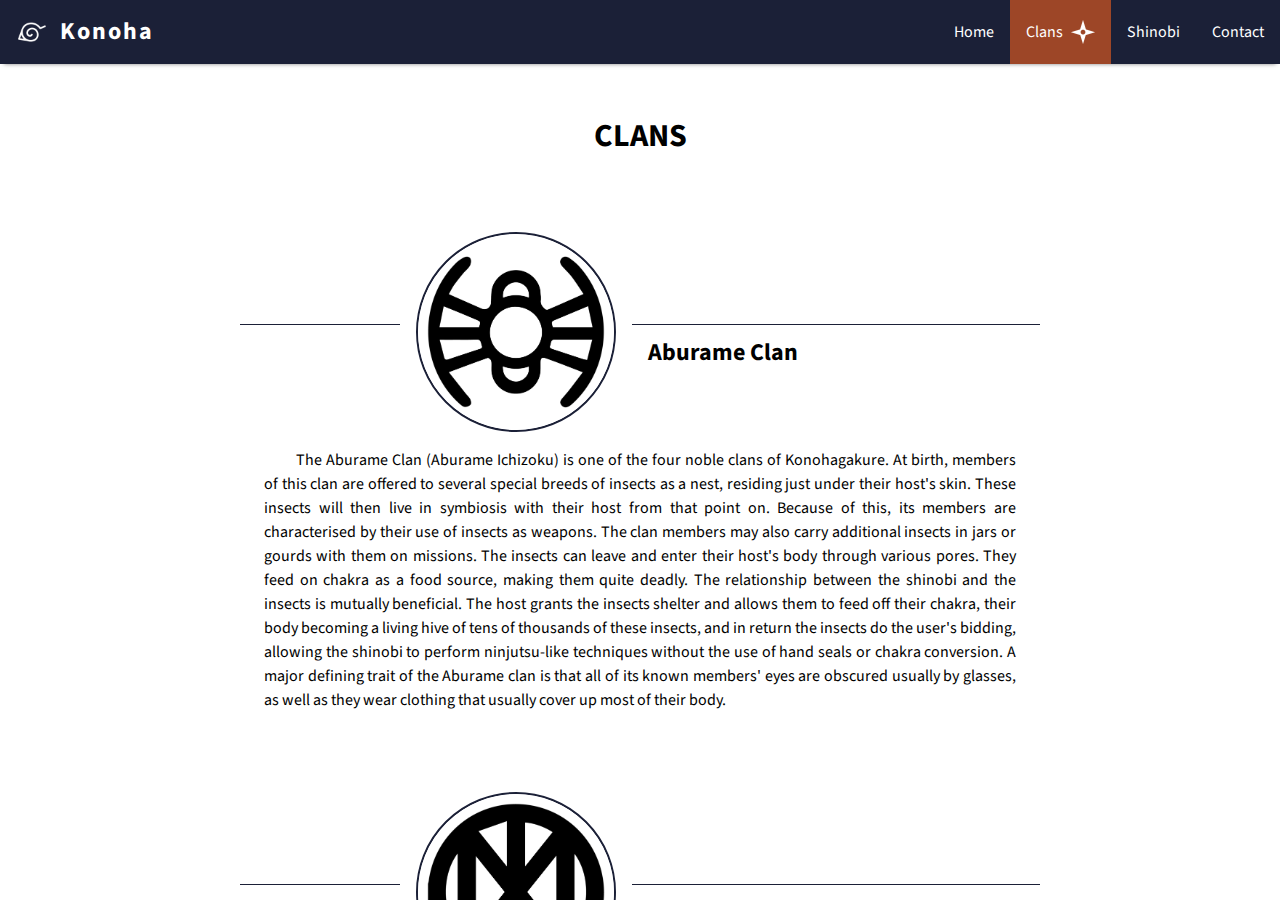
<file: clans.html>
<!DOCTYPE html>
<html lang="en">
<head>
    <meta charset="UTF-8">
    <meta name="viewport" content="width=device-width, initial-scale=1.0">
    <link rel="shortcut icon" type="image/png" href="images/favicon.png" />
    <link rel="stylesheet" type="text/css" href="css/html5reset.css" />
    <link rel="stylesheet" type="text/css" href="css/clans.css" />
    <title>Clans</title>
    <!-- Global site tag (gtag.js) - Google Analytics -->
    <script async src="https://www.googletagmanager.com/gtag/js?id=G-5PWYTKYNT7"></script>
    <script>
        window.dataLayer = window.dataLayer || [];

        function gtag() {
            dataLayer.push(arguments);
        }

        gtag('js', new Date());

        gtag('config', 'G-5PWYTKYNT7');
    </script>
</head>
<body class="theme">
<div class="skip">
    <a href="#main">Skip to Main Content</a>
</div>
<header>
    <div class="header-title">
        <img src="images/ic_konoha_white.png" alt="Konoha logo" id="logo" />
        <h1>Konoha</h1>
    </div>
    <input type="checkbox" name="hamburger-toggle" id="hamburger-toggle" aria-labelledby="menu">
    <label for="hamburger-toggle" class="hamburger-menu" id="menu" aria-label="menu">
        <span></span>
        <span></span>
        <span></span>
    </label>
    <nav>
        <label for="hamburger-toggle" class="modal"></label>
        <ul class="navbar">
            <li><a href="index.html">Home</a></li>
            <li class="active"><a href="clans.html">
                <p>Clans</p>
                <img src="images/ic_shuriken.png" alt="" class="icon" />
            </a></li>
            <li><a href="shinobi.html">Shinobi</a></li>
            <li><a href="contact.html">Contact</a></li>
        </ul>
    </nav>
</header>
<main id="main" tabindex="0">
    <div class="main-content">
        <section id="clans">
            <h2 class="section-heading">Clans</h2>
            <div class="clans">
                <div class="clan">
                    <div class="clan-heading">
                        <div class="clan-area-left"></div>
                        <div class="clan-icon">
                            <img src="images/clan_logo/aburame_symbol.png" alt="Aburame Clan" />
                        </div>
                        <div class="clan-area-right">
                            <h3 class="clan-title" id="aburame">Aburame Clan</h3>
                        </div>
                    </div>
                    <div class="clan-description">
                        <p>
                            The Aburame Clan (Aburame Ichizoku) is one of the four noble clans of Konohagakure.
                            At birth, members of this clan are offered to several special breeds of insects as a nest,
                            residing just under their host's skin.
                            These insects will then live in symbiosis with their host from that point on. Because of
                            this, its members are characterised by their use of insects as weapons.
                            The clan members may also carry additional insects in jars or gourds with them on missions.
                            The insects can leave and enter their host's body through various pores.
                            They feed on chakra as a food source, making them quite deadly.
                            The relationship between the shinobi and the insects is mutually beneficial.
                            The host grants the insects shelter and allows them to feed off their chakra, their body
                            becoming a living hive of tens of thousands of these insects,
                            and in return the insects do the user's bidding, allowing the shinobi to perform
                            ninjutsu-like techniques without the use of hand seals or chakra conversion.
                            A major defining trait of the Aburame clan is that all of its known members' eyes are
                            obscured usually by glasses,
                            as well as they wear clothing that usually cover up most of their body.
                        </p>
                    </div>
                </div>
                <div class="clan">
                    <div class="clan-heading">
                        <div class="clan-area-left"></div>
                        <div class="clan-icon">
                            <img src="images/clan_logo/akimichi_symbol.png" alt="Akimichi Clan" />
                        </div>
                        <div class="clan-area-right">
                            <h3 class="clan-title" id="akimichi">Akimichi Clan</h3>
                        </div>
                    </div>
                    <div class="clan-description">
                        <p>
                            The Akimichi Clan (Akimichi Ichizoku) is one of the four noble clans of Konohagakure.
                            Many of their clan's techniques revolve around the manipulation of their bodyweight and size
                            through the use of Yang Release.
                            It has had fifteen family heads, with Chōza Akimichi being the fifteenth. Chōji Akimichi is
                            slated to become the sixteenth head.
                            Members of the clan possess great physical strength and are able to quickly convert calories
                            into chakra, which they then use in their various secret techniques.
                            Most of these techniques rapidly consume the user's chakra during use, and maintaining them
                            during a prolonged battle can be tiring.
                            For this reason the Akimichi have high chakra levels and eat a lot in order to build up or
                            replenish their chakra reserves.
                        </p>
                    </div>
                </div>
                <div class="clan">
                    <div class="clan-heading">
                        <div class="clan-area-left"></div>
                        <div class="clan-icon">
                            <img src="images/clan_logo/hatake_symbol.png" alt="Hatake Clan" />
                        </div>
                        <div class="clan-area-right">
                            <h3 class="clan-title" id="hatake">Hatake Clan</h3>
                        </div>
                    </div>
                    <div class="clan-description">
                        <p>
                            The Hatake Clan (Hatake Ichizoku) is one of the many clans that reside in Konohagakure.
                            Renowned ninja that belong to this clan are: Konoha's White Fang (Konoha no Shiroi Kiba)
                            Sakumo, and his son Copy Ninja Kakashi (Kopī Ninja no Kakashi).
                            The latter would later become the Sixth Hokage following the end of the Fourth Shinobi World
                            War.
                            The clan possess a heirloom called the White Light Chakra Sabre, which produces white chakra
                            when swung.
                        </p>
                    </div>
                </div>
                <div class="clan">
                    <div class="clan-heading">
                        <div class="clan-area-left"></div>
                        <div class="clan-icon">
                            <img src="images/clan_logo/hyuga_symbol.png" alt="Hyuga Clan" />
                        </div>
                        <div class="clan-area-right">
                            <h3 class="clan-title" id="hyuga">Hyuga Clan</h3>
                        </div>
                    </div>
                    <div class="clan-description">
                        <p>
                            The Hyūga Clan (Hyūga Ichizoku) is one of the four noble clans of Konohagakure, as well as
                            the strongest clan in the village.
                            All members born into this clan possess the Byakugan, a kekkei genkai that gives them
                            extended fields of vision and the ability to see through solid objects and
                            even the chakra circulatory system, amongst other things.
                            Members of this clan also possess an innate ability which allows them to expel chakra from
                            any of the tenketsu in their body.
                            The Hyūga clan are descendants from the Ōtsutsuki clan, specifically from Hamura Ōtsutsuki's
                            lineage.
                            As a result, they are also distant cousins of the Uchiha, Senju, Uzumaki, and Kaguya clans.
                            They are considered to be one of, if not currently, the most powerful clan in Konohagakure.
                            Their fame and prowess stretches far and wide, leading others to both praise and covet their
                            abilities.
                        </p>
                    </div>
                </div>
                <div class="clan">
                    <div class="clan-heading">
                        <div class="clan-area-left"></div>
                        <div class="clan-icon">
                            <img src="images/clan_logo/inuzuka_symbol.png" alt="Inuzaka Clan" />
                        </div>
                        <div class="clan-area-right">
                            <h3 class="clan-title" id="inuzaka">Inuzaka Clan</h3>
                        </div>
                    </div>
                    <div class="clan-description">
                        <p>
                            The Inuzuka Clan ( Inuzuka Ichizoku) or Inuzuka Family (Inuzuka-ke) is a family of shinobi
                            in Konohagakure known for their use of ninken as fighting companions
                            and are easily identified by the distinctive red fang markings on their cheeks.
                            The shinobi and canine allies fight using Cooperation Ninjutsu, such as the Fang Passing
                            Fang or Fang Rotating Fang techniques amongst others,
                            that take advantage of their teamwork and their sharp claws and teeth.
                            The clan members are also able to communicate with canines even if the dogs cannot talk.
                            The members of this clan, much like their canine partners, have greatly enhanced senses,
                            especially their sense of smell.
                            By concentrating chakra to their noses, this sense is amplified to an even greater extent
                            allowing the user to be able to detect,
                            track and monitor targets from a fairly long distance away.
                            The clan's fighting style primarily revolves around their enhanced speed, strength and
                            agility granted by
                            the Four Legs Technique and other canine-based attacks, in conjunction with the tactical
                            advantages granted by their heightened senses.
                        </p>
                    </div>
                </div>
                <div class="clan">
                    <div class="clan-heading">
                        <div class="clan-area-left"></div>
                        <div class="clan-icon">
                            <img src="images/clan_logo/nara_symbol.png" alt="Nara Clan" />
                        </div>
                        <div class="clan-area-right">
                            <h3 class="clan-title" id="nara">Nara Clan</h3>
                        </div>
                    </div>
                    <div class="clan-description">
                        <p>
                            The Nara Clan (Nara Ichizoku) or Nara Family (Nara-ke) is one of the many clans of
                            Konohagakure.
                            They are known for tending deer and their ability to manipulate shadows through the use of
                            Yin Release.
                            Two of its members, Shikaku and his son Shikamaru, are well known for their high-level of
                            intelligence, and both have served as advisors to the Hokage.
                            After Shikaku's death, Shikamaru became the head of the clan.
                            The Nara clan has a special relationship with the Akimichi and the Yamanaka clan.
                            For several generations, members of these three families have formed "Ino–Shika–Chō" trios,
                            named after the first part of the names of the members
                            with the Nara members being the "Shika" in the trio.
                        </p>
                    </div>
                </div>
                <div class="clan">
                    <div class="clan-heading">
                        <div class="clan-area-left"></div>
                        <div class="clan-icon">
                            <img src="images/clan_logo/sarutobi_symbol.png" alt="Sarutobi Clan" />
                        </div>
                        <div class="clan-area-right">
                            <h3 class="clan-title" id="sarutobi">Sarutobi Clan</h3>
                        </div>
                    </div>
                    <div class="clan-description">
                        <p>
                            The Sarutobi Clan (Sarutobi Ichizoku) is an influential clan from Konohagakure.
                            It has produced several renowned members who have held positions of high authority,
                            including the Third Hokage; whose son, Asuma,
                            held membership in the Twelve Guardian Ninja, while his other child served directly under
                            the Hokage along with their spouse as Anbu.
                            All known members have also been devout observers of the Will of Fire.
                            After Konohagakure's formation following the Warring States Period, the Sarutobi were
                            amongst the first set of clans to ally themselves with
                            the Senju and Uchiha-founded village, alongside the Shimura clan.
                            The Sarutobi are famous for their high willpower, and exceptional strength.
                            The clan also uses hidden ninjutsu involving the Fire Release nature transformation.
                        </p>
                    </div>
                </div>
                <div class="clan">
                    <div class="clan-heading">
                        <div class="clan-area-left"></div>
                        <div class="clan-icon">
                            <img src="images/clan_logo/senju_symbol.png" alt="Senju Clan" />
                        </div>
                        <div class="clan-area-right">
                            <h3 class="clan-title" id="senju">Senju Clan</h3>
                        </div>
                    </div>
                    <div class="clan-description">
                        <p>
                            The Senju Clan (Senju Ichizoku) was one of the clans responsible for founding the first
                            shinobi village: Konohagakure — the other being their rival Uchiha clan.
                            Although the clan itself no longer appears to exist as a group, the Senju continue to
                            influence Konoha's politics through their philosophy of the Will of Fire and
                            the corresponding interpretation of the role of the Hokage position.
                            As such, three Senju have achieved the position of Hokage.
                            As descendants of Asura Ōtsutsuki, the Senju inherited his powerful life force and chakra,
                            and through Hashirama Senju eventually manifested as Wood Release.
                            Compared to other shinobi clans, the Senju didn't specialise in one area, instead mastering
                            ninjutsu, taijutsu, and genjutsu to give them a wide variety of skills
                            to combat their enemies.
                            Due to this they acquired their name,"Senju" (literally meaning: "a thousand skills", "a
                            thousand hands"), in reference to their being "the clan with a thousand skills"
                            ("sen no te o motsu ichizoku").
                        </p>
                    </div>
                </div>
                <div class="clan">
                    <div class="clan-heading">
                        <div class="clan-area-left"></div>
                        <div class="clan-icon">
                            <img src="images/clan_logo/uchiha_symbol.png" alt="Uchiha Clan" />
                        </div>
                        <div class="clan-area-right">
                            <h3 class="clan-title" id="uchiha">Uchiha Clan</h3>
                        </div>
                    </div>
                    <div class="clan-description">
                        <p>
                            The Uchiha Clan (Uchiha Ichizoku) is one of the four noble clans of Konohagakure, reputed to
                            be the village's strongest because of their Sharingan and natural battle prowess.
                            After helping found Konoha decades ago, the Uchiha grew increasingly isolated from the
                            village's affairs, culminating in most of their deaths during the Uchiha Clan Downfall.
                            Few Uchiha now survive into the present day.
                            The Uchiha are descendants of Indra Ōtsutsuki, the elder son of Hagoromo Ōtsutsuki.
                            Through Indra, the Uchiha inherited Hagoromo's "eyes", granting them powerful spiritual
                            energy and chakra.
                            As part of the so-called "Curse of Hatred" first displayed by Indra, Uchiha are subject to
                            powerful emotions: these emotions typically start as love for a friend or
                            family member that then become overpowering hatred when the object of their love is lost.
                            This loss, whether actually experienced or merely threatened, awakens an Uchiha's Sharingan.
                            It is due to the Sharingan that the
                            Uchiha have received much of their fame and notoriety.
                        </p>
                    </div>
                </div>
                <div class="clan">
                    <div class="clan-heading">
                        <div class="clan-area-left"></div>
                        <div class="clan-icon">
                            <img src="images/clan_logo/uzumaki_symbol.png" alt="Uzumaki Clan" />
                        </div>
                        <div class="clan-area-right">
                            <h3 class="clan-title" id="uzumaki">Uzumaki Clan</h3>
                        </div>
                    </div>
                    <div class="clan-description">
                        <p>
                            The Uzumaki Clan (Uzumaki Ichizoku) is formerly a prominent clan in Uzushiogakure.
                            Since its disbandment, most of its known members reside in Konohagakure.
                            The Uzumaki, being descendants of Asura Ōtsutsuki, also shared distant blood relation with
                            the Senju clan.
                            Through the years, the Uzumaki and Senju kept close ties, with members at times marrying
                            between clans, as with Hashirama Senju and Mito Uzumaki.
                            Following the founding of Konohagakure at the end of the Warring States Period, the Senju
                            chose to symbolise their clans' friendship by adding the
                            Uzumaki's emblem to Konoha's flak jackets.
                            Konoha and the Uzumaki's own Uzushiogakure remained close allies over the following decades,
                            with the Uzumaki providing fūinjutsu (among other things) to
                            Konoha whenever there was a need.
                            In time, the Uzumaki Clan's Mask Storage Temple was even constructed on Konoha's outskirts.
                        </p>
                    </div>
                </div>
                <div class="clan">
                    <div class="clan-heading">
                        <div class="clan-area-left"></div>
                        <div class="clan-icon">
                            <img src="images/clan_logo/yamanaka_symbol.png" alt="Yamanaka Clan" />
                        </div>
                        <div class="clan-area-right">
                            <h3 class="clan-title" id="yamanaka">Yamanaka Clan</h3>
                        </div>
                    </div>
                    <div class="clan-description">
                        <p>
                            The Yamanaka Clan (Yamanaka Ichizoku) is a family of shinobi found in Konohagakure.
                            They specialise in mind related techniques, and they own and run a flower shop in the
                            village.
                            They traditionally lead the Konoha Barrier Team.
                            The members of this clan specialise in mind-related techniques which makes them experts at
                            intelligence gathering, espionage and interrogation amongst other things.
                            They have also displayed sensory abilities and their techniques include transferring their
                            consciousness, reading minds and communicating telepathically.
                            The flower symbol of this clan is the bush clover which symbolises a "positive love".
                            Most members of the Yamanaka clan wear their hair in a long ponytail, which appears to be
                            traditional.
                        </p>
                    </div>
                </div>

            </div>
        </section>
    </div>
    <footer>
        <p>Allied shinobi nations &copy; Sneha Hegde, 2021</p>
    </footer>
</main>
</body>
</html>
</file>
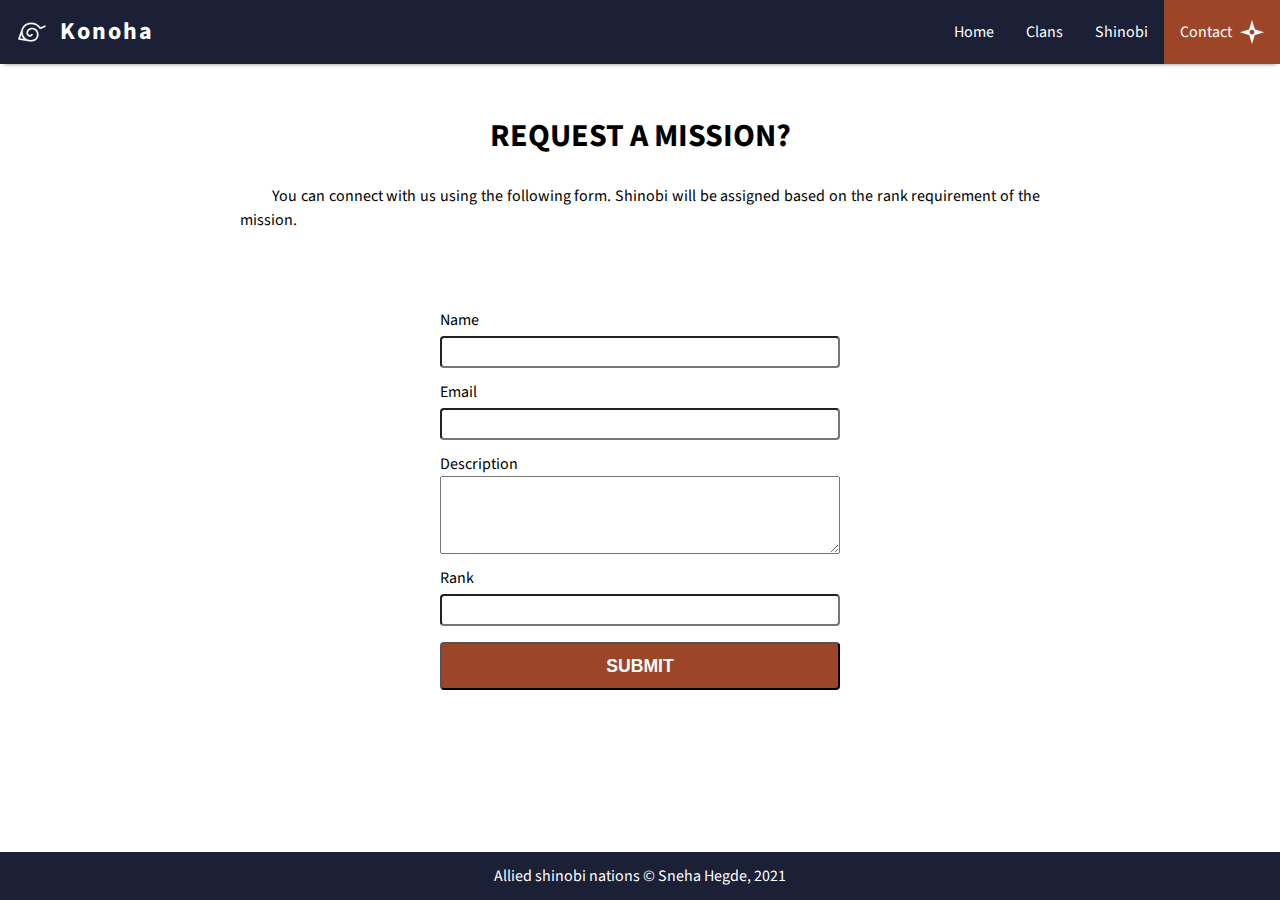
<file: contact.html>
<!DOCTYPE html>
<html lang="en">
<head>
    <meta charset="UTF-8">
    <meta name="viewport" content="width=device-width, initial-scale=1.0">
    <link rel="shortcut icon" type="image/png" href="images/favicon.png" />
    <link rel="stylesheet" type="text/css" href="css/html5reset.css" />
    <link rel="stylesheet" type="text/css" href="css/contact.css" />
    <title>Contact</title>
    <!-- Global site tag (gtag.js) - Google Analytics -->
    <script async src="https://www.googletagmanager.com/gtag/js?id=G-5PWYTKYNT7"></script>
    <script>
        window.dataLayer = window.dataLayer || [];

        function gtag() {
            dataLayer.push(arguments);
        }

        gtag('js', new Date());

        gtag('config', 'G-5PWYTKYNT7');
    </script>
</head>
<body class="theme">
<div class="skip">
    <a href="#main">Skip to Main Content</a>
</div>
<header>
    <div class="header-title">
        <img src="images/ic_konoha_white.png" alt="Konoha logo" id="logo" />
        <h1>Konoha</h1>
    </div>
    <input type="checkbox" name="hamburger-toggle" id="hamburger-toggle" aria-labelledby="menu">
    <label for="hamburger-toggle" class="hamburger-menu" id="menu" aria-label="menu">
        <span></span>
        <span></span>
        <span></span>
    </label>
    <nav>
        <label for="hamburger-toggle" class="modal"></label>
        <ul class="navbar">
            <li><a href="index.html">Home</a></li>
            <li><a href="clans.html">Clans </a></li>
            <li><a href="shinobi.html">Shinobi </a></li>
            <li class="active"><a href="contact.html">
                <p>Contact</p>
                <img src="images/ic_shuriken.png" alt="" class="icon" />
            </a></li>
        </ul>
    </nav>
</header>
<main id="main" tabindex="0">
    <div class="main-content">
        <section id="request-mission">
            <h2 class="section-heading">Request a mission?</h2>
            <div class="section-text">
                <p>You can connect with us using the following form. Shinobi will be assigned based on the rank
                    requirement of the mission.</p>
            </div>
            <div class="section-text contact-form">
                <form method="post" action="https://formspree.io/f/xgervjzb">
                    <div class="field">
                        <label for="name">Name</label>
                        <input id="name" name="name" />
                    </div>
                    <div class="field">
                        <label for="email">Email</label>
                        <input id="email" name="email" type="email" />
                    </div>
                    <div class="field">
                        <label for="mission">Description</label>
                        <textarea id="mission" name="mission" rows="4"></textarea>
                    </div>
                    <div class="field">
                        <label for="rank">Rank</label>
                        <input id="rank" name="rank" />
                    </div>
                    <div class="field">
                        <input type="submit" value="Submit" class="form-submit">
                    </div>
                </form>
            </div>
        </section>
    </div>
    <footer>
        <p>Allied shinobi nations &copy; Sneha Hegde, 2021</p>
    </footer>
</main>
</body>
</html>
</file>
<file: css/clans.css>
@import "style.css";

.clans {
    display: flex;
    flex-direction: column;
    align-items: center;
}

.clan {
    margin: 32px 0;
    max-width: 800px;
}

.clan-heading {
    display: flex;
    align-items: center;
}

.clan-area-left, .clan-area-right {
    height: 5rem;
    border-top: var(--color-primary) solid 1px;
    padding: 16px;
    margin-top: 64px;
}

.clan-area-left {
    width: 20%;
}

.clan-area-right {
    flex-grow: 1;
}

.clan-title {
    font-size: 1.5rem;
}

.clan-icon {
    margin: 16px;
    width: 100px;
    height: 100px;
    border-radius: 100%;
    border: var(--color-primary) solid 2px;
    overflow: hidden;
}

.clan-icon > img {
    width: 100%;
    height: 100%;
    object-fit: cover;
    border-radius: 100%;
    border: white solid 1px;
}

.clan-description {
    margin: auto;
    text-align: justify;
    text-indent: 2rem;
    line-height: 1.5;
    padding: 0 24px;
}

/*Tablet styles*/
@media all and (min-width: 600px) {
    .clan-icon {
        width: 150px;
        height: 150px;
    }
}

/*Desktop styles*/
@media all and (min-width: 992px) {
    .clan-icon {
        width: 200px;
        height: 200px;
    }
}
</file>
<file: css/contact.css>
@import "style.css";

.contact-form {
    margin-top: 64px;
    max-width: 400px;
    display: flex;
    flex-direction: column;
    flex-wrap: nowrap;
    text-indent: 0;
}

.field {
    display: flex;
    flex-direction: column;
    margin: 12px 0;
}

.field input {
    height: 32px;
    border-radius: 4px;
    margin-top: 4px;
    font-size: 1rem;
}

.field textarea {
    font-size: 1rem;
}

input[type="submit"] {
    height: 48px;
    text-transform: uppercase;
    font-weight: bold;
    font-size: 1.1rem;
    color: white;
    background-color: var(--color-secondary);
    border-radius: 4px;
}
</file>
